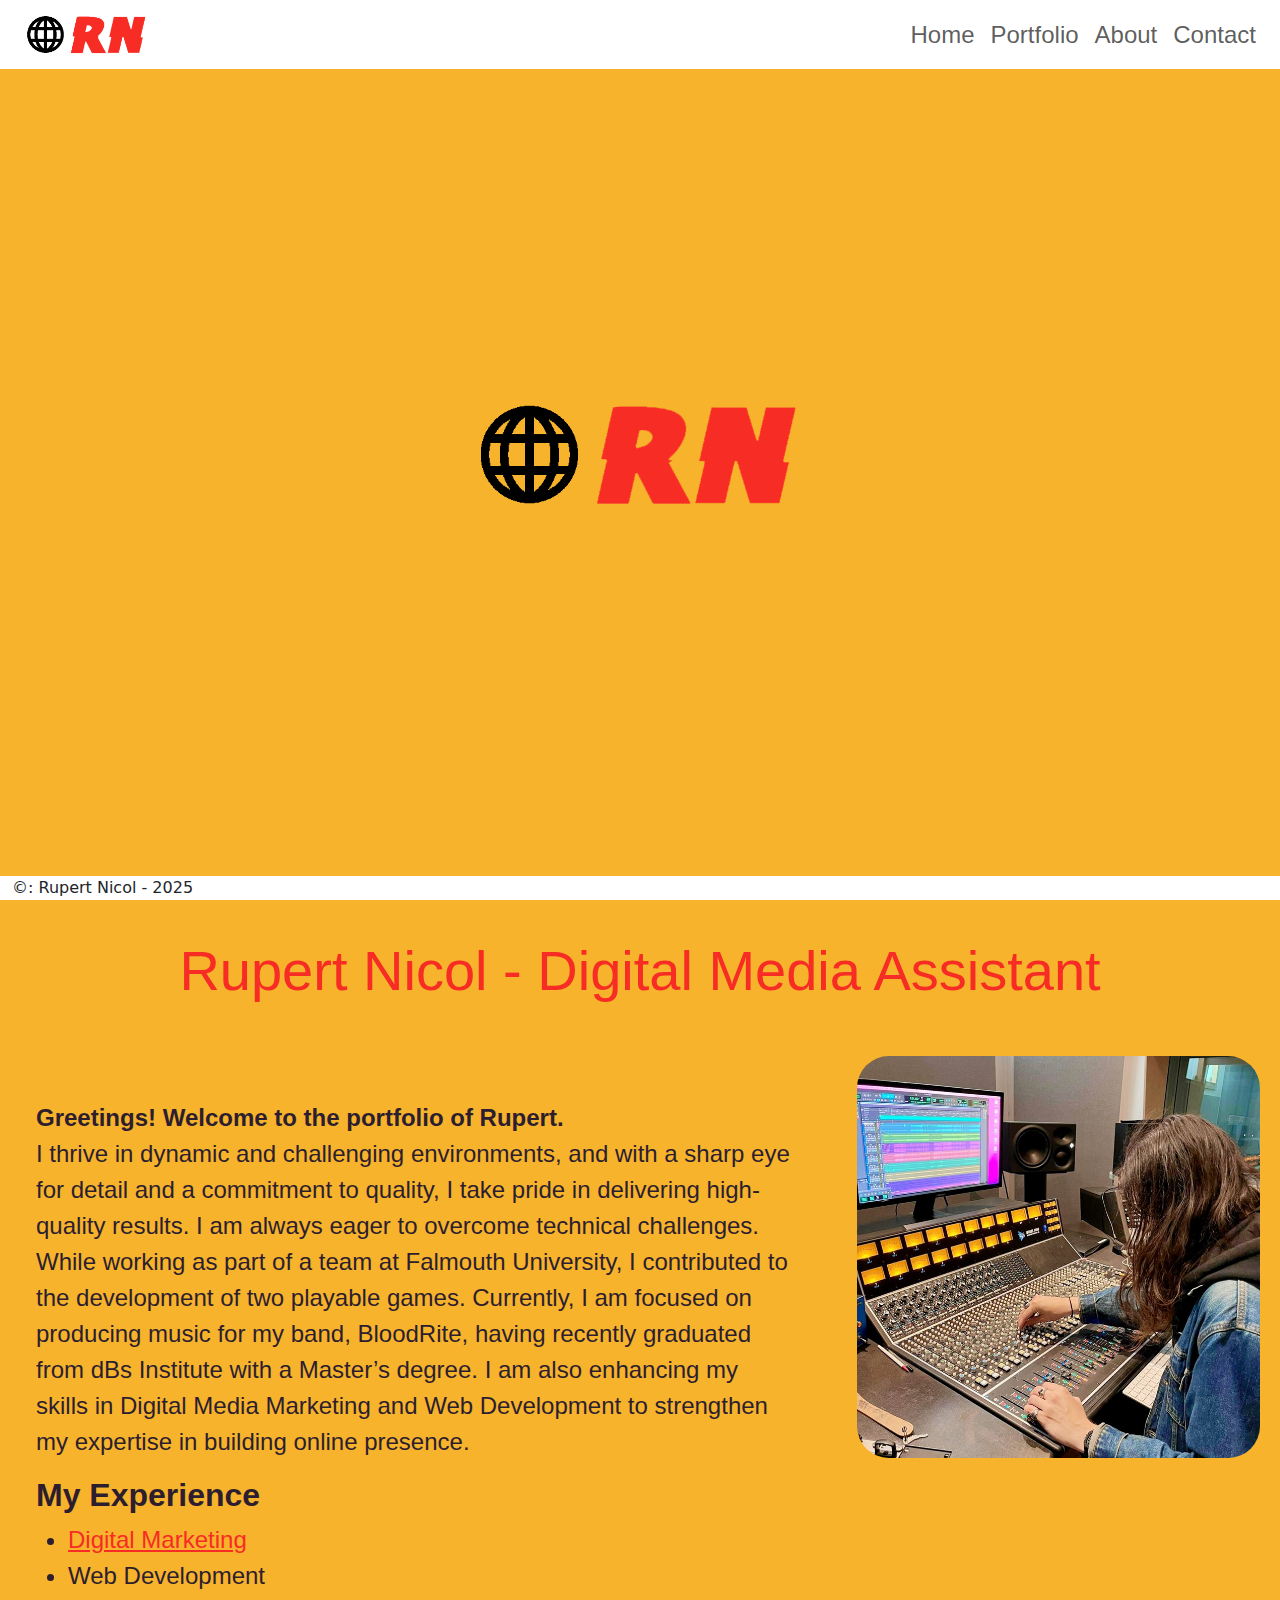
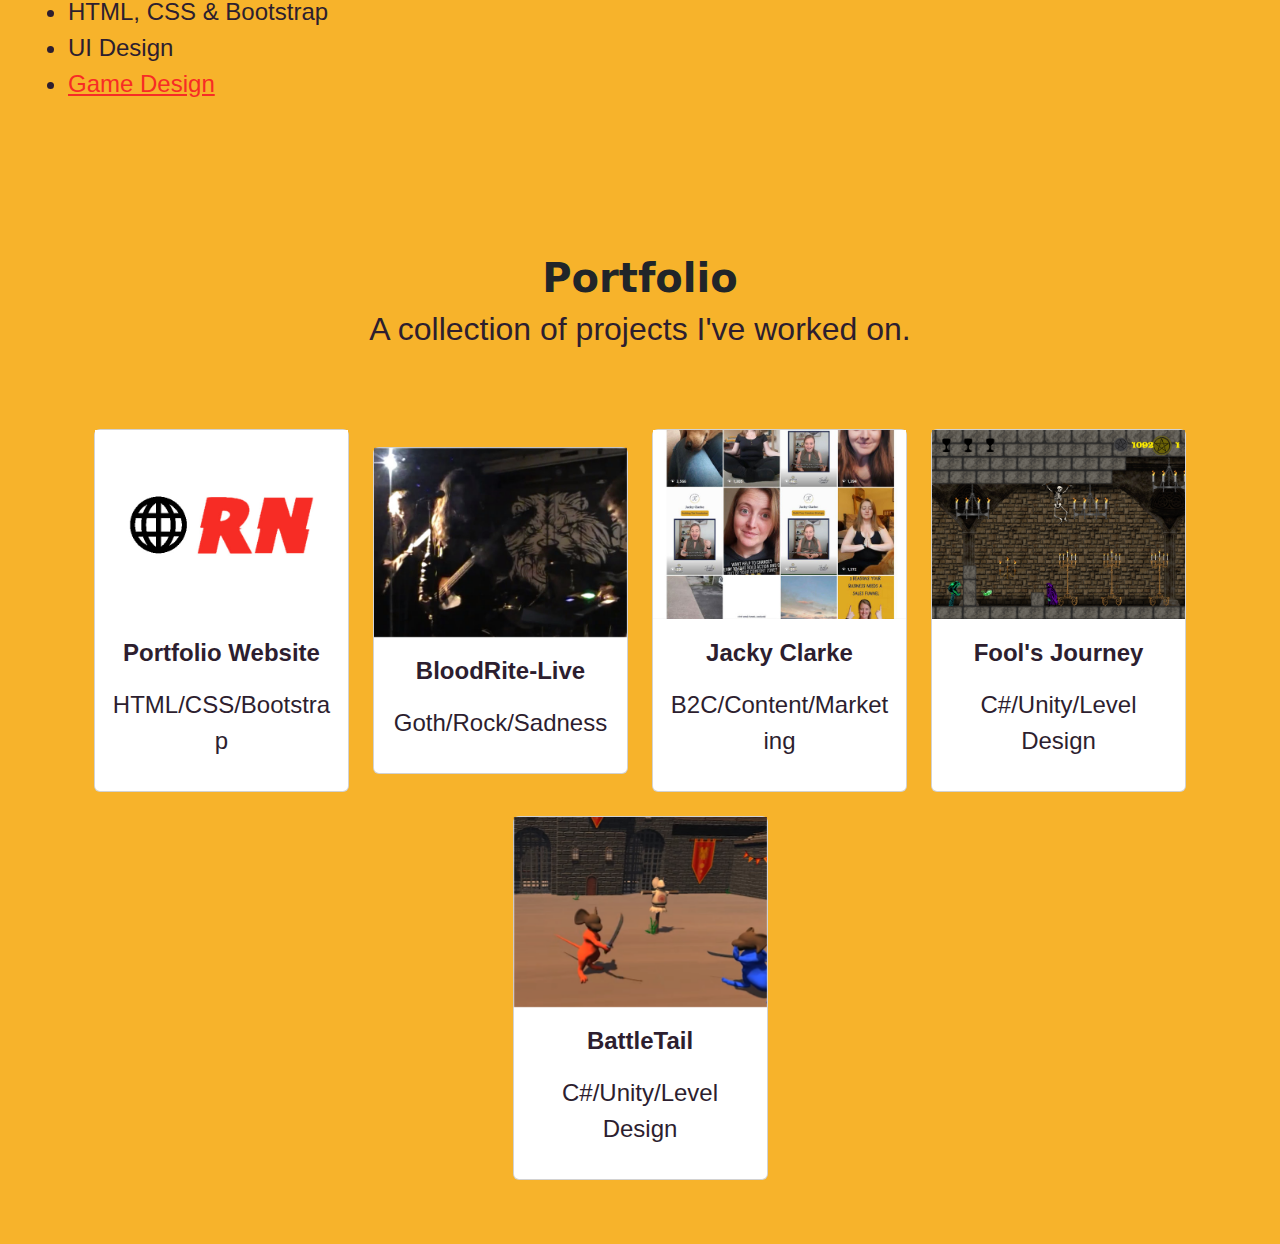
<file: index.html>
<!DOCTYPE html>
<html lang="en">
<head>
	<title>Rupert Nicol - Home</title>

	<!-- BootStrap -->
<link href="https://cdn.jsdelivr.net/npm/bootstrap@5.3.3/dist/css/bootstrap.min.css" rel="stylesheet" integrity="sha384-QWTKZyjpPEjISv5WaRU9OFeRpok6YctnYmDr5pNlyT2bRjXh0JMhjY6hW+ALEwIH" crossorigin="anonymous">
<script src="https://cdn.jsdelivr.net/npm/bootstrap@5.3.3/dist/js/bootstrap.bundle.min.js"></script>
	<!-- BootStrap End-->
<meta name="viewport" content="width=device-width, initial-scale=1">
<meta name="description" content="Rupert Nicol Portfolio">
<link rel ="stylesheet" href="style.css">
<meta charset="UTF-8">
</head>
	
<body>
								<!-- Nav Bar-->
<nav class="navbar navbar-expand-sm bg-white navbar-light fixed-top">
		<div class="container-fluid ">
			
			<a class="nav-link"href="index.html"><img src="logo.PNG" class="square" style= "width:150px;"></a>
			<ul class="navbar-nav ms-auto me-1">
			<li class="nav-item"><a class="nav-link"href="index.html">Home</a></li>
			<li class="nav-item"><a class="nav-link" href="#scroll">Portfolio</a></li>
			<li class="nav-item"><a class="nav-link" href="about.html">About</a></li>
			<li class="nav-item"><a class="nav-link" href="contact.html">Contact</a></li> 
		</ul>
</div>
</nav>	
								<!-- Header -->
<header> 

<div>

	<!--<div class="container-lg border width:100%; text-align:center;">-->
	<br><br><br><br><br><br><br><br><br><br><br><br><br><br><br><br><div style="width:100%; text-align:center;">
	<a class="nav-link"href="#greet"><img src="logo.PNG" class="square" style= "width:400px;"></a>
	<h1 id="greet" </h1>
	<h1 class = "big-h1"> <br><br><br><br><br><br><br<b> Rupert Nicol - Digital Media Assistant</b></h1>
	
	
	
</div>
</header>

	<div class = "row mt-5 w-100">
		<div class = "col-sm-8 p-5">
			<p>
									<!-- Paragraph -->
			<b>Greetings! Welcome to the portfolio of Rupert.</b> <br>
			I thrive in dynamic and challenging environments, and with a sharp eye for detail and a commitment to quality, I take pride in delivering high-quality results. I am always eager to overcome technical challenges. While working as part of a team at Falmouth University, I contributed to the development of two playable games. Currently, I am focused on producing music for my band, BloodRite, having recently graduated from dBs Institute with a Master’s degree. I am also enhancing my skills in Digital Media Marketing and Web Development to strengthen my expertise in building online presence.
			</p>
			<h2> <b>My Experience</b> </h2>
				<ul>
					<a href="#scroll"><li> Digital Marketing</a>  </li>  
					<li>Web Development</li>
					<li>HTML, CSS & Bootstrap</li>
					<li>UI Design</li>
					<a href="#scroll"><li> Game Design</a>  </li> </ul>
		</div>
		<div class = "col-sm-4">
			<!--<img src="RNcode.jpg" class="img-fluid m-1 rounded-5" alt="RNCODE">-->
			<img src="RNmixing.png" class="img-fluid m-1 rounded-5" alt="RNMIXING">
		</div>
	</div>
	<!-- PORTFOLIO BIT-->
	    <section class="container py-5" id="scroll">
      <div class="row mt-4 py-3">
        <div class="col-12 d-flex flex-column text-center justify-content-center">
          <h1><b>Portfolio</b></h1>
          <h2>A collection of projects I've worked on.</h2>
        </div>
        <div class="row mt-5 mx-0 justify-content-center align-items-center">
          <div class="col-lg-3 col-md-4 col-12 card-wrapper">
            <div class="card mt-4">
              <img src="WSsm.jpg" class="img-fluid" alt="portfolio-img">
              <div class="card-body text-center">
                <p> <b>Portfolio Website</b> <p>
                <p>HTML/CSS/Bootstrap</p>
              </div>
            </div>
          </div>
          <div class="col-lg-3 col-md-4 card-wrapper">
            <div class="card mt-4">
              <a href ="https://www.youtube.com/watch?v=3QnCawGaTEI"><img src="BRsm.jpg" class="img-fluid fluidh" alt="portfolio-img">
              </a>
              <div class="card-body text-center">
                <p> <b>BloodRite-Live</b> <p>
                <p>Goth/Rock/Sadness</p>
              </div>
            </div>
          </div>
          <div class="col-lg-3 col-md-4 card-wrapper">
            <div class="card mt-4">
				<a href ="https://www.instagram.com/_jacky_clarke_/"><img src="jackyportfoliosm.jpg" class="img-fluid fluidh" alt="portfolio-img">
				</a>
              <div class="card-body text-center">
                <p> <b>Jacky Clarke</b><p>
                <p>B2C/Content/Marketing</p>
              </div>
            </div>
          </div>
          <div class="col-lg-3 col-md-4 card-wrapper">
            <div class="card mt-4">
				<a href ="https://mysticmisfits.itch.io/the-fools-journey"><img src="FJsm.png" class="img-fluid fluidh" alt="portfolio-img">
				</a>
              <div class="card-body text-center">
                 <p> <b>Fool's Journey</b><p>
                <p>C#/Unity/Level Design</p>
              </div>
            </div>
          </div>
          <div class="col-lg-3 col-md-4 card-wrapper">
            <div class="card mt-4">		
			<a href ="https://pol-porta.itch.io/battle-tail"><img src="BTsm.png" class="img-fluid fluidh" alt="portfolio-img">
			</a>
              <div class="card-body text-center">
                <p> <b>BattleTail</b><p>
                <p>C#/Unity/Level Design</p>
              </div>
            </div>
          </div>
                    <!-- <div class="col-lg-3 col-md-4 card-wrapper">
            <div class="card mt-4">
              <img src="images/python.jpg" class="img-fluid" alt="portfolio-img">
              <div class="card-body text-center">
                <h6 class="card-title">Data Visualization</h6>
                <p class="card-text text-secondary">Python/Plotly</p>
              </div>
            </div>
          </div> -->
        </div>
      </div>      
    </section>
	
	
<!--	
<div class = "row mt-12 p-5 w-100"> 
<h2 id="scroll"> <br><br><b>Digital Media Assistant - Jacky Clarke 2021-2022</b> </h2>
			<br><br>
			
				<p>For more information vist:
				<a href="https://jackyclarke.co.uk/">JackyClarke.co.uk</a>
				</p>
</div>



	
<div class = "col-sm-2 p-5 w-75">  -->
			
			<!-- Carousel -->
			<!--<div id="demo" class="carousel slide" data-bs-ride="carousel">

				  <!-- Indicators/dots -->
				 <!-- <div class="carousel-indicators">
					<button type="button" data-bs-target="#demo" data-bs-slide-to="0" class="active"></button>
					<button type="button" data-bs-target="#demo" data-bs-slide-to="1"></button>
					<button type="button" data-bs-target="#demo" data-bs-slide-to="2"></button>
				  </div><script src="https://cdn.jsdelivr.net/npm/bootstrap@5.3.3/dist/js/bootstrap.bundle.min.js"></script>-->
				  
				  <!-- The slideshow/carousel -->
				  <!-- <div class="carousel-inner">
					<div class="carousel-item active">
					  <img src="JC1.png" alt="Los Angeles" class="d-block" style="width:100%">
					</div>
					<div class="carousel-item">
					  <img src="JC2.png" alt="Chicago" class="d-block" style="width:100%">
					</div>
					<div class="carousel-item">
					  <img src="JC3.png" alt="New York" class="d-block" style="width:100%">
					</div>
				  </div>-->
				  
				  <!-- Left and right controls/icons -->
				 <!--  <button class="carousel-control-prev" type="button" data-bs-target="#demo" data-bs-slide="prev">
					<span class="carousel-control-prev-icon"></span>
				  </button>
				  <button class="carousel-control-next" type="button" data-bs-target="#demo" data-bs-slide="next">
					<span class="carousel-control-next-icon"></span>
				  </button>
				</div>

				<div class="container-fluid mt-3">

			</div> -->
<!--</div>

				
<div class = "row mt-5 p-5 w-100">
<h2><b> Falmouth University Final Project "Fool's Journey" - 2019 <br><br></b> </h2>
<a href="https://mysticmisfits.itch.io/the-fools-journey"><h2 id="game"> 
			<img src="FJ.PNG" class="img-fluid m-1 rounded-5" alt="Fool's Journey"></a>
			

</div>-->

	
		<!-- Image And Text -->
		<!--<div style="clear:right; float:right;">
		<img src="itsme.jpg" alt="Rupert">
		</div> -->
		
		
			
		<!-- LIST START -->
	<!--	<div style="clear:left;">
		
			<h2> My Experience </h2>
				<ul>
					<li>Game Design</li>
					<li>Web Development</li>
					<li>Sound Engineering</li>
					<li>Digital Marketing</li>
				</ul>
		</div> -->


<footer style = "background-color:white;" class ="container-fluid fixed-bottom">
		&copy: Rupert Nicol - 2025
</footer>
				
</body>



</html>




<!-- I LOVE COMMENTS -->

				<!-- Nav bar -->
	<!-- <nav style = "background-color:white; position:fixed; top: 0px; width:100%; border: 2px solid purple;"> 	
	
	
	<div style= "float:right; display:flex; flex-direction:row;">
	<img src="itsme.jpg" alt="Rupert" style="width:128px;height:50px;">
	<button class= "btn" >Home</button>
	<button class= "btn" ><a href="portfolio.html">Portfolio</a></button>
	<button class= "btn" >About</button>
	<button class= "btn" >Contact-   </button></div>
</nav> 

-->
</file>
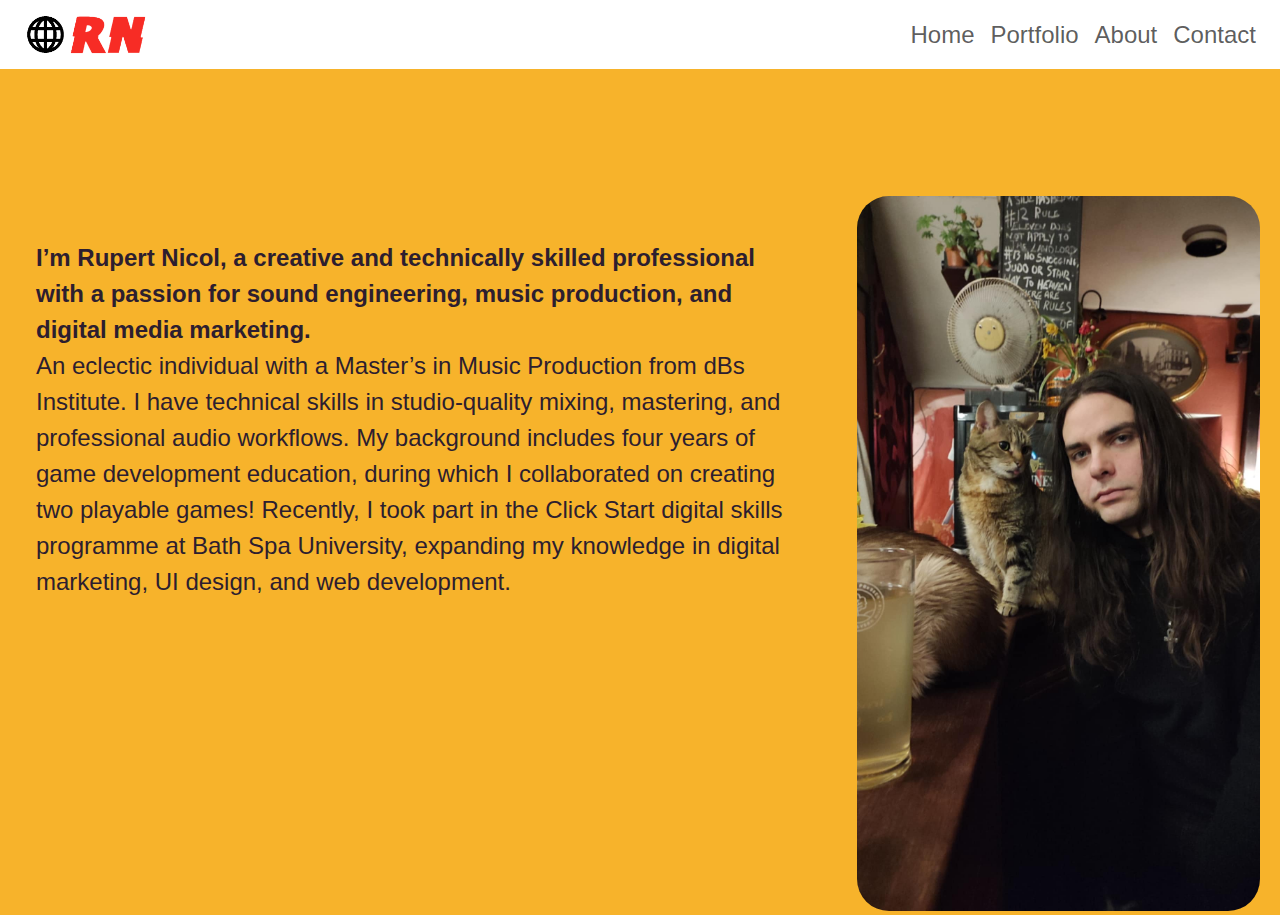
<file: about.html>
<!DOCTYPE html>
<html lang="en">
<head>
	<title>Rupert Nicol - About</title>
	<link rel ="stylesheet" href="style.css">
	<!-- BootStrap -->
<link href="https://cdn.jsdelivr.net/npm/bootstrap@5.3.3/dist/css/bootstrap.min.css" rel="stylesheet" integrity="sha384-QWTKZyjpPEjISv5WaRU9OFeRpok6YctnYmDr5pNlyT2bRjXh0JMhjY6hW+ALEwIH" crossorigin="anonymous">
<meta name="viewport" content="width=device-width, initial-scale=1">
<meta name="description" content="Rupert Nicol Portfolio">
<!-- BootStrap End-->
<!-- Style css -->
<link rel ="stylesheet" href="style.css">
<meta charset="UTF-8">

</head>

<body>
								<!-- Nav Bar-->
<nav class="navbar navbar-expand-sm bg-white navbar-light fixed-top">
	<div class="container-fluid ">
			
			<a class="nav-link"href="index.html"><img src="logo.PNG" class="square" style= "width:150px;"></a>
			<ul class="navbar-nav ms-auto me-1">
			<li class="nav-item"><a class="nav-link"href="index.html">Home</a></li>
			<li class="nav-item"><a class="nav-link" href="index.html#scroll">Portfolio</a></a></li>
			<li class="nav-item"><a class="nav-link" href="about.html">About</a></li>
			<li class="nav-item"><a class="nav-link" href="contact.html">Contact</a></li> 
		</ul>
</div>
</nav>	
<br><br><br><br><br><br>
<div class = "row mt-5 w-100">
	
	<div class = "col-sm-8 p-5">
		<p>
									<!-- Paragraph -->
		<b>I’m Rupert Nicol, a creative and technically skilled professional with a passion for sound engineering, music production, and digital media marketing.</b> <br> An eclectic individual with a Master’s in Music Production from dBs Institute. I have technical skills in studio-quality mixing, mastering, and professional audio workflows. My background includes four years of game development education, during which I collaborated on creating two playable games! 

Recently, I took part in the Click Start digital skills programme at Bath Spa University, expanding my knowledge in digital marketing, UI design, and web development.
		</p>
	</div>
			<div class = "col-sm-4">
			<!--<img src="RNcode.jpg" class="img-fluid m-1 rounded-5" alt="RNCODE">-->
			<img src="RNCat.jpg" class="img-fluid m-1 rounded-5" alt="RNMIXING">
	</div>
</div>




</body>
</file>
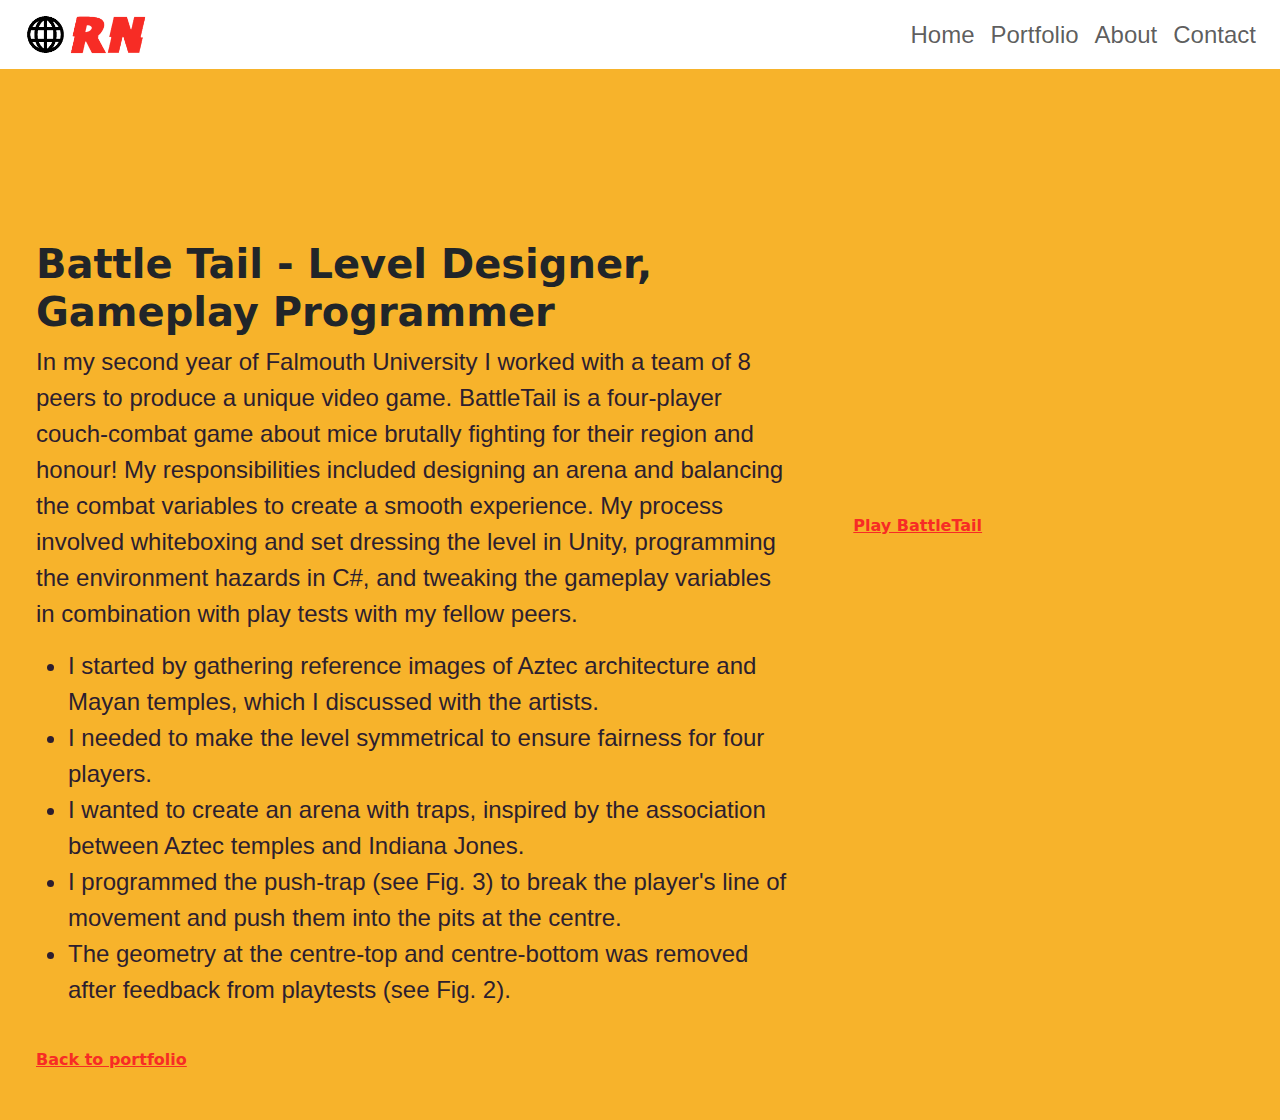
<file: battletail.html>
<!DOCTYPE html>
<html lang="en">
<head>
	<title>Rupert Nicol - BattleTail</title>
	<link rel ="stylesheet" href="style.css">
	<!-- BootStrap -->
<link href="https://cdn.jsdelivr.net/npm/bootstrap@5.3.3/dist/css/bootstrap.min.css" rel="stylesheet" integrity="sha384-QWTKZyjpPEjISv5WaRU9OFeRpok6YctnYmDr5pNlyT2bRjXh0JMhjY6hW+ALEwIH" crossorigin="anonymous">
<meta name="viewport" content="width=device-width, initial-scale=1">
<meta name="description" content="Rupert Nicol Portfolio">
<!-- BootStrap End-->
<!-- Style css -->
<link rel ="stylesheet" href="style.css">
<meta charset="UTF-8">

</head>

<body>
								<!-- Nav Bar-->
<nav class="navbar navbar-expand-sm bg-white navbar-light fixed-top">
	<div class="container-fluid ">
			
			<a class="nav-link"href="index.html"><img src="logo.PNG" class="square" style= "width:150px;"></a>
			<ul class="navbar-nav ms-auto me-1">
			<li class="nav-item"><a class="nav-link"href="index.html">Home</a></li>
			<li class="nav-item"><a class="nav-link" href="index.html#scroll">Portfolio</a></a></li>
			<li class="nav-item"><a class="nav-link" href="about.html">About</a></li>
			<li class="nav-item"><a class="nav-link" href="contact.html">Contact</a></li> 
		</ul>
</div>
</nav>	
<br><br><br><br><br><br>
<div class = "row mt-5 w-100">
	
	<div class = "col-sm-8 p-5">
		<h1><b>Battle Tail - Level Designer, Gameplay Programmer</b></h1>
		<p>
								<!-- Paragraph -->
		In my second year of Falmouth University I worked with a team of 8 peers to produce a unique video game. BattleTail is a four-player couch-combat game about mice brutally fighting for their region and honour! My responsibilities included designing an arena and balancing the combat variables to create a smooth experience. My process involved whiteboxing and set dressing the level in Unity, programming the environment hazards in C#, and tweaking the gameplay variables in combination with play tests with my fellow peers.<br>
		</p>
		<ul>
		<li> I started by gathering reference images of Aztec architecture and Mayan temples, which I discussed with the artists.</li>
		<li> I needed to make the level symmetrical to ensure fairness for four players.</li>
		<li> I wanted to create an arena with traps, inspired by the association between Aztec temples and Indiana Jones.</li>
		<li> I programmed the push-trap (see Fig. 3) to break the player's line of movement and push them into the pits at the centre.</li>
		<li> The geometry at the centre-top and centre-bottom was removed after feedback from playtests (see Fig. 2).</li>
		</ul>
		
		<br>
		<a href="index.html#scroll"><b>Back to portfolio</b></a>
</div>
			<div class = "col-sm-4">
			<iframe width="560" height="315" src="https://www.youtube.com/embed/Tu3-Tvp4HKc?si=o0cmyL_2KvU0jmol" title="YouTube video player" frameborder="0" allow="accelerometer; autoplay; clipboard-write; encrypted-media; gyroscope; picture-in-picture; web-share" referrerpolicy="strict-origin-when-cross-origin" allowfullscreen></iframe>
			<br><a href="https://pol-porta.itch.io/battle-tail" ><b>Play BattleTail</b></a>
			</div>		
</div>




</body>
</file>
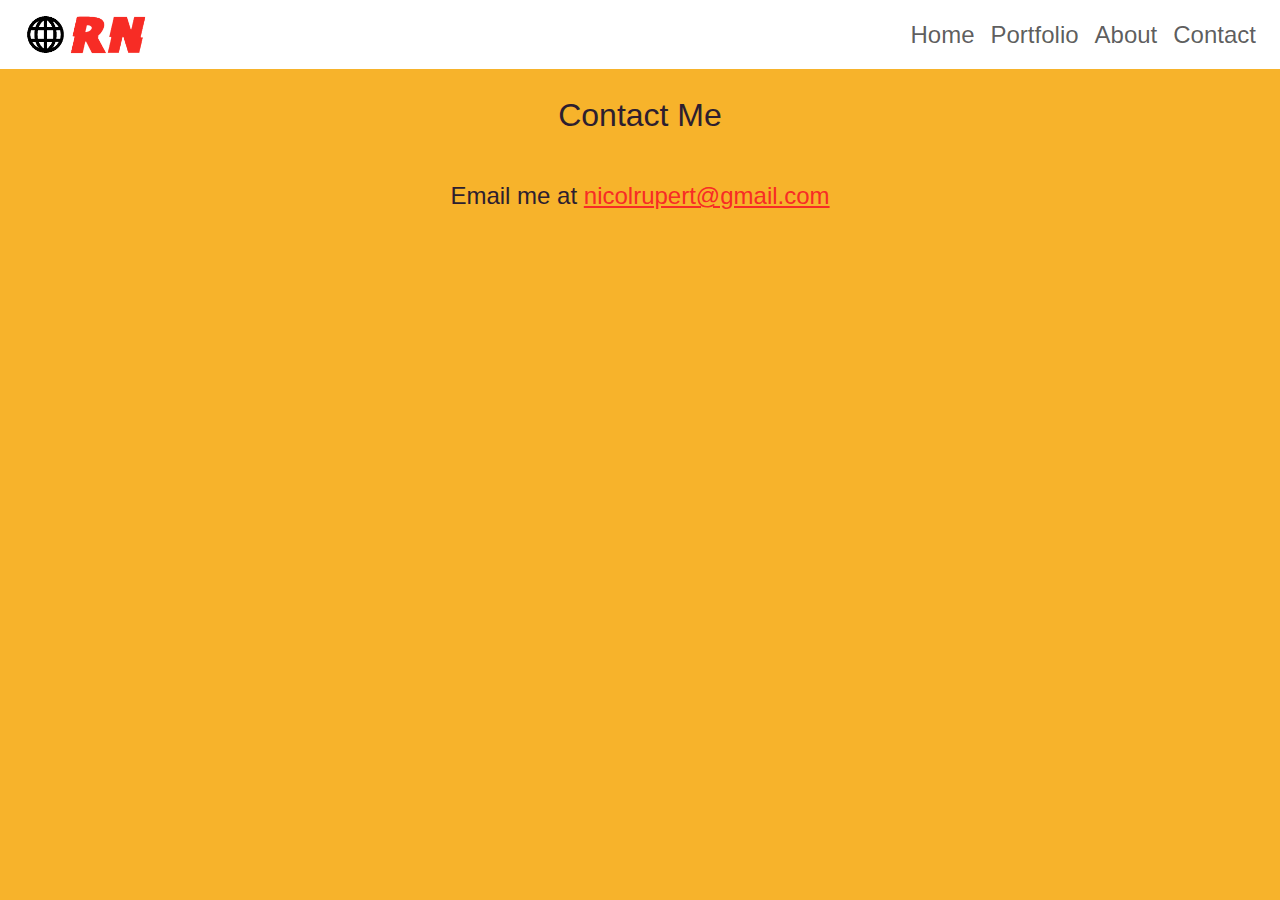
<file: contact.html>
<!DOCTYPE html>
<html lang="en">
<head>
	<title>Rupert Nicol - Contact</title>
	<!-- BootStrap -->
<link href="https://cdn.jsdelivr.net/npm/bootstrap@5.3.3/dist/css/bootstrap.min.css" rel="stylesheet" integrity="sha384-QWTKZyjpPEjISv5WaRU9OFeRpok6YctnYmDr5pNlyT2bRjXh0JMhjY6hW+ALEwIH" crossorigin="anonymous">
<meta name="viewport" content="width=device-width, initial-scale=1">
<meta name="description" content="Rupert Nicol Portfolio">
	<!-- BootStrap End-->
<!-- Style css -->
<link rel ="stylesheet" href="style.css">
<meta charset="UTF-8">
</head>
<body>
								<!-- Nav Bar-->
<nav class="navbar navbar-expand-sm bg-white navbar-light fixed-top">
	<div class="container-fluid ">
			
			<a class="nav-link"href="index.html"><img src="logo.PNG" class="square" style= "width:150px;"></a>
			<ul class="navbar-nav ms-auto me-1">
			<li class="nav-item"><a class="nav-link"href="index.html">Home</a></li>
			<li class="nav-item"><a class="nav-link" href="index.html#scroll">Portfolio</a></a></li>
			<li class="nav-item"><a class="nav-link" href="about.html">About</a></li>
			<li class="nav-item"><a class="nav-link" href="contact.html">Contact</a></li> 
		</ul>
</div>
</nav>	

<div class="container">
  <div style="text-align:center">
	 <br><br><br><br>
    <h2>Contact Me</h2>
    <p>
	<br>Email me at 
	<a href="mailto:nicolrupert@gmail.com">
	nicolrupert@gmail.com</a>
	</p>
  </div>
  <!--<div class="row">
    <div class="column">
      <img src="/w3images/map.jpg" style="width:100%">
    </div>
    <div class="column">
      <form action="/action_page.php">
        <label for="fname">First Name</label>
        <input type="text" id="fname" name="firstname" placeholder="Your name..">
        <label for="lname">Last Name</label>
        <input type="text" id="lname" name="lastname" placeholder="Your last name..">
        <label for="country">Country</label>
        <select id="country" name="country">
          <option value="australia">Australia</option>
          <option value="canada">Canada</option>
          <option value="usa">USA</option>
        </select>
        <label for="subject">Subject</label>
        <textarea id="subject" name="subject" placeholder="Write something.." style="height:170px"></textarea>
        <input type="submit" value="Submit">
      </form>
    </div>-->
  </div>
</div>

	
</body>
</file>
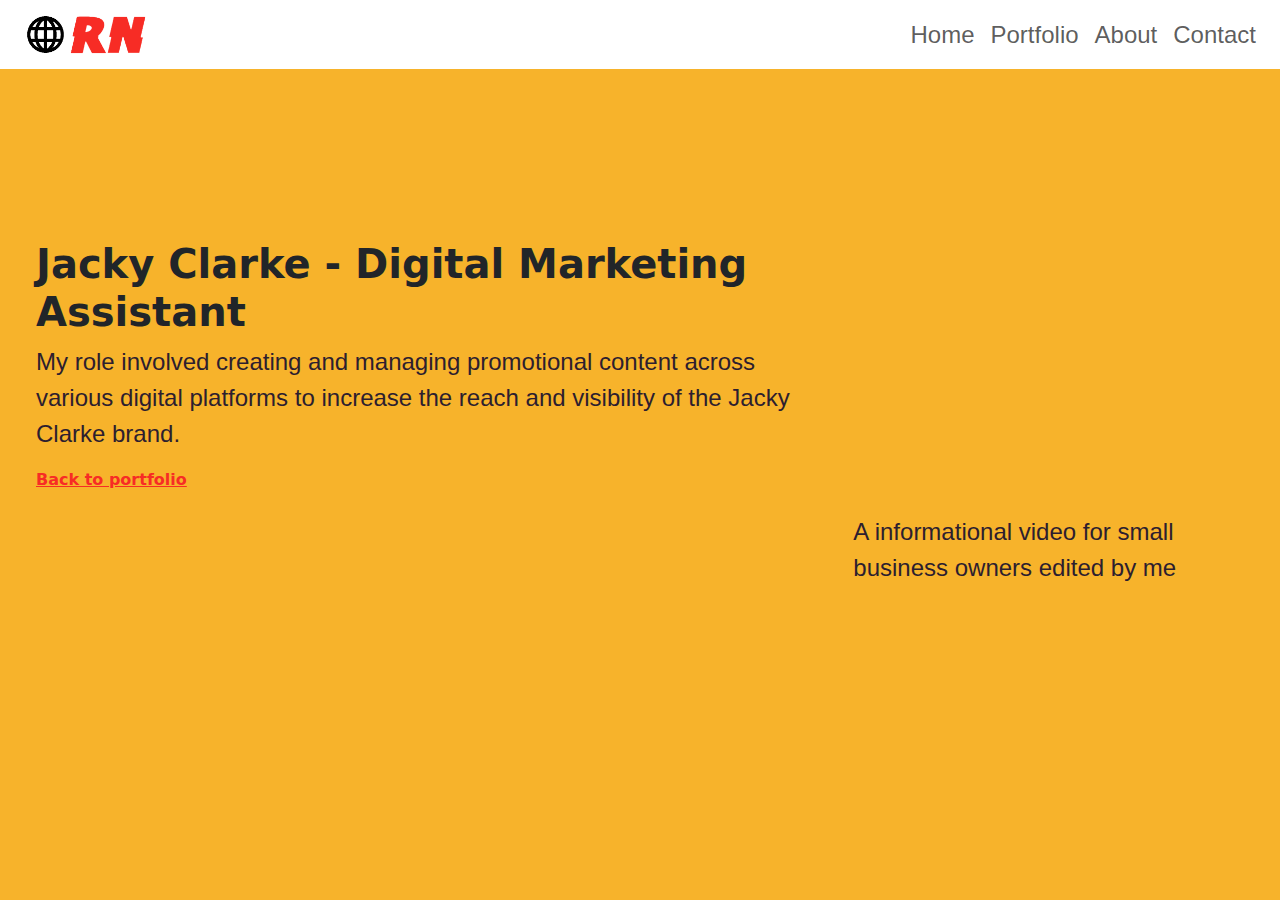
<file: jackyc.html>
<!DOCTYPE html>
<html lang="en">
<head>
	<title>Rupert Nicol - Jacky Clarke</title>
	<link rel ="stylesheet" href="style.css">
	<!-- BootStrap -->
<link href="https://cdn.jsdelivr.net/npm/bootstrap@5.3.3/dist/css/bootstrap.min.css" rel="stylesheet" integrity="sha384-QWTKZyjpPEjISv5WaRU9OFeRpok6YctnYmDr5pNlyT2bRjXh0JMhjY6hW+ALEwIH" crossorigin="anonymous">
<meta name="viewport" content="width=device-width, initial-scale=1">
<meta name="description" content="Rupert Nicol Portfolio">
<!-- BootStrap End-->
<!-- Style css -->
<link rel ="stylesheet" href="style.css">
<meta charset="UTF-8">

</head>

<body>
								<!-- Nav Bar-->
<nav class="navbar navbar-expand-sm bg-white navbar-light fixed-top">
	<div class="container-fluid ">
			
			<a class="nav-link"href="index.html"><img src="logo.PNG" class="square" style= "width:150px;"></a>
			<ul class="navbar-nav ms-auto me-1">
			<li class="nav-item"><a class="nav-link"href="index.html">Home</a></li>
			<li class="nav-item"><a class="nav-link" href="index.html#scroll">Portfolio</a></a></li>
			<li class="nav-item"><a class="nav-link" href="about.html">About</a></li>
			<li class="nav-item"><a class="nav-link" href="contact.html">Contact</a></li> 
		</ul>
</div>
</nav>	
<br><br><br><br><br><br>
<div class = "row mt-5 w-100">
	
	<div class = "col-sm-8 p-5">
		<h1><b>Jacky Clarke - Digital Marketing Assistant</b></h1>
		<p>
									<!-- Paragraph -->
		My role involved creating and managing promotional content across various digital platforms to increase the reach and visibility of the Jacky Clarke brand.<br>
		</p>
		<a href="index.html#scroll"><b>Back to portfolio</b></a>
</div>
			<div class = "col-sm-4">
			<iframe width="560" height="315" src="https://www.youtube.com/embed/JWfxEhxHdak?si=dp1iTbbM4cCwWQQJ" title="YouTube video player" frameborder="0" allow="accelerometer; autoplay; clipboard-write; encrypted-media; gyroscope; picture-in-picture; web-share" referrerpolicy="strict-origin-when-cross-origin" allowfullscreen></iframe>
			<p>A informational video for small business owners edited by me</p>
			</div>		
</div>




</body>
</file>
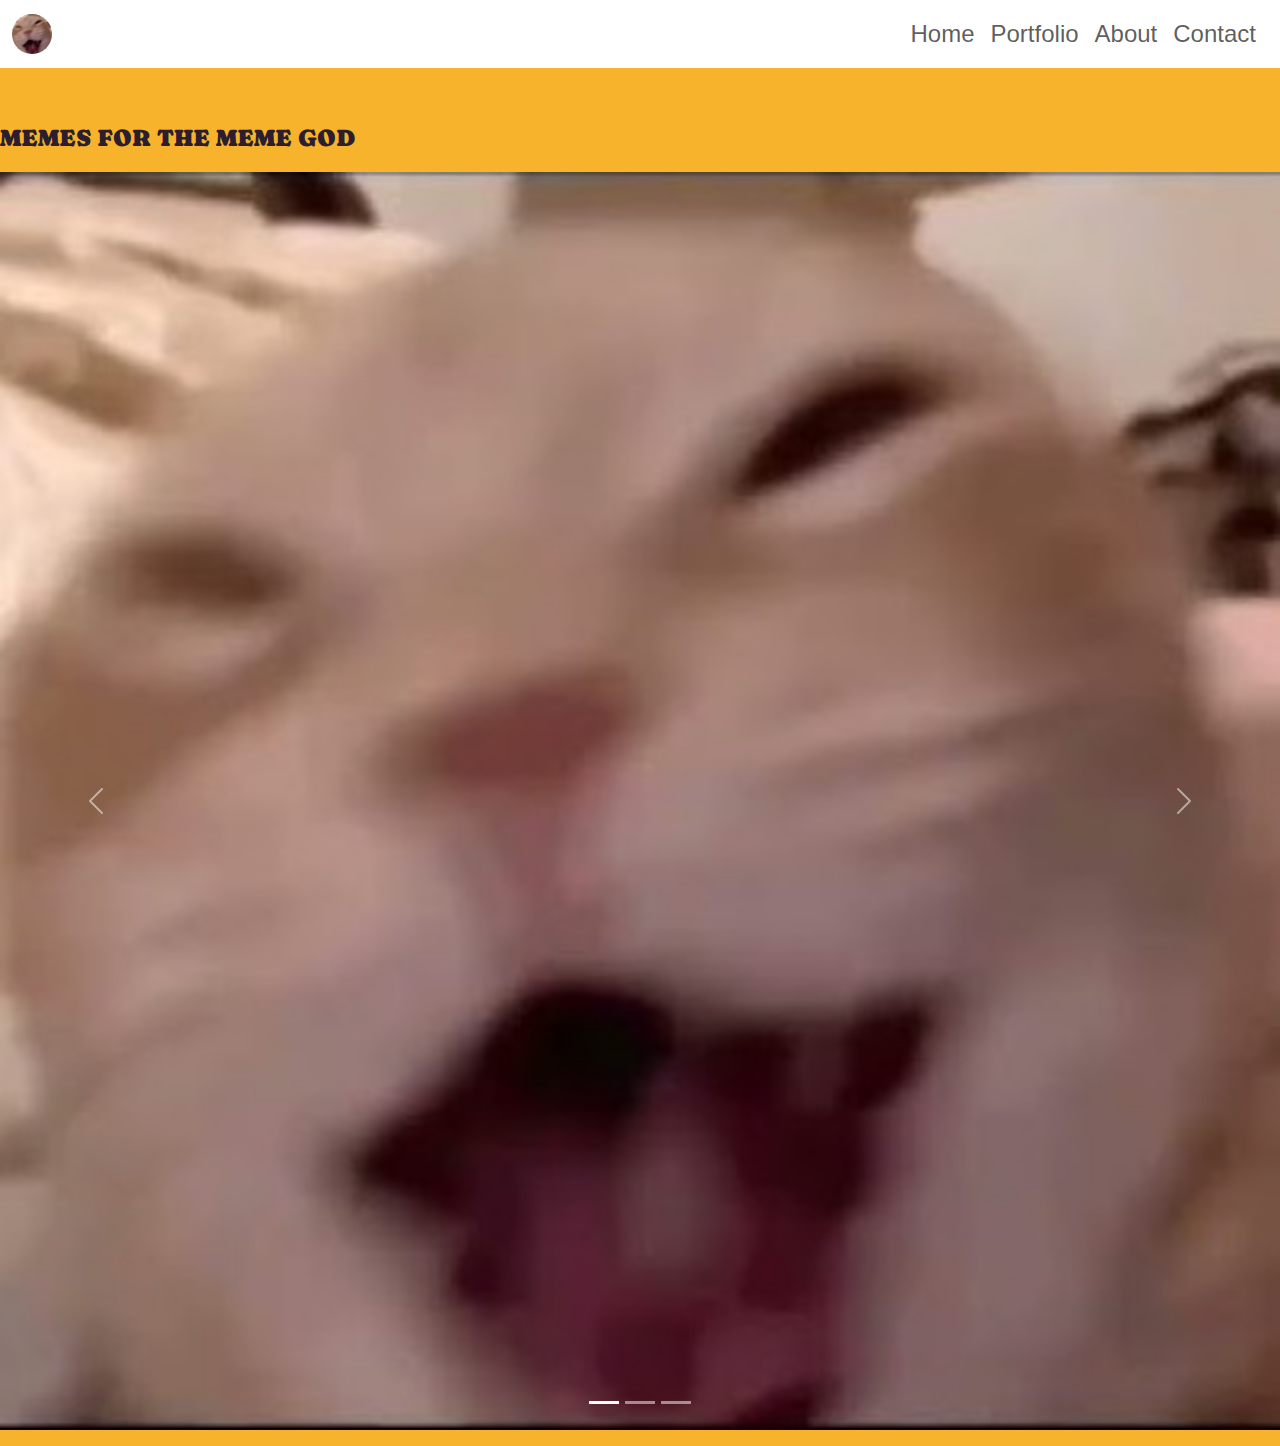
<file: portfolio.html>
<!DOCTYPE html>
<html lang="en">
<head>
		<title>Rupert Nicol - Portfolio</title>
<!-- caprasimo font -->
<link rel="preconnect" href="https://fonts.googleapis.com">
<link rel="preconnect" href="https://fonts.gstatic.com" crossorigin>
<link href="https://fonts.googleapis.com/css2?family=Caprasimo&display=swap" rel="stylesheet">
	<!-- BootStrap -->
<link href="https://cdn.jsdelivr.net/npm/bootstrap@5.3.3/dist/css/bootstrap.min.css" rel="stylesheet" integrity="sha384-QWTKZyjpPEjISv5WaRU9OFeRpok6YctnYmDr5pNlyT2bRjXh0JMhjY6hW+ALEwIH" crossorigin="anonymous">
<script src="https://cdn.jsdelivr.net/npm/bootstrap@5.3.3/dist/js/bootstrap.bundle.min.js"></script>
	<!-- BootStrap End-->
<meta name="viewport" content="width=device-width, initial-scale=1">
<meta name="description" content="Rupert Nicol Portfolio">

<link rel ="stylesheet" href="style.css">
<meta charset="UTF-8">
</head>
<body>

								<!-- Nav Bar-->
<nav class="navbar navbar-expand-sm bg-white navbar-light fixed-top">
		<div class="container-fluid ">
			
			<a class="nav-link"href="index.html"><img src="itsme.jpg" class="rounded-circle" style= "width:40px;"></a>
			<ul class="navbar-nav ms-auto me-1">
			<li class="nav-item"><a class="nav-link"href="index.html">Home</a></li>
			<li class="nav-item"><a class="nav-link" href="portfolio.html">Portfolio</a></li>
			<li class="nav-item"><a class="nav-link" href="about.html">About</a></li>
			<li class="nav-item"><a class="nav-link" href="contact.html">Contact</a></li> 
		</ul>
</div>
</nav>	
								<!-- Nav END-->
								<br><br><br><br><br>
	<p class ="caprasimo-regular"> MEMES FOR THE MEME GOD</p>
	
	
									<!-- Carousel -->
<div id="demo" class="carousel slide" data-bs-ride="carousel">

  <!-- Indicators/dots -->
  <div class="carousel-indicators">
    <button type="button" data-bs-target="#demo" data-bs-slide-to="0" class="active"></button>
    <button type="button" data-bs-target="#demo" data-bs-slide-to="1"></button>
    <button type="button" data-bs-target="#demo" data-bs-slide-to="2"></button>
  </div>
  
  <!-- The slideshow/carousel -->
  <div class="carousel-inner">
    <div class="carousel-item active">
      <img src="itsme.jpg" alt="Los Angeles" class="d-block" style="width:100%">
    </div>
    <div class="carousel-item">
      <img src="funny-seal-face-picture.jpg" alt="Chicago" class="d-block" style="width:100%">
    </div>
    <div class="carousel-item">
      <img src="itsme.jpg" alt="New York" class="d-block" style="width:100%">
    </div>
  </div>
  
  <!-- Left and right controls/icons -->
  <button class="carousel-control-prev" type="button" data-bs-target="#demo" data-bs-slide="prev">
    <span class="carousel-control-prev-icon"></span>
  </button>
  <button class="carousel-control-next" type="button" data-bs-target="#demo" data-bs-slide="next">
    <span class="carousel-control-next-icon"></span>
  </button>
</div>

<div class="container-fluid mt-3">

</div>

</body>
</html>
</file>
<file: style.css>
body /* Background Style */
		
		{
			background-color: #F7B32B; /* ORANGE */
		}
	.fluidh {
		   opacity: 1;
			display: block;
			width: 100%;
			height: auto;
			transition: .5s ease;
			backface-visibility: hidden;
	}

	.fluidh:hover
	{
	opacity: 0.3;
	}
	
	/*.py-3
	{
		background:#F72C25;
	}*/

	a 	/* Link style */
		{
			color:#F72C25; /* RED */
			
		}
	a:hover 
	{
		color:#5E2BFF;
		opacity: 1;
	}
		
	.big-h1 /* Header style */
		{
			font-family: Arial, Helvetica, sans-serif;
			color:#F72C25; /* RED */
			font-size:350%
		}
		
	p /* Paragraph style */
	
		{
			color:#2D1E2F; /* PURPLE */
			font-family: Arial, Helvetica, sans-serif;
			font-size:150%
		}
		
	h2
	{
		color:#2D1E2F; /* PURPLE */
		font-family: Arial, Helvetica, sans-serif;
	}
	
	
	
	ul
	{
		font-family: Arial, Helvetica, sans-serif;
		color:#2D1E2F; /* PURPLE */
		font-size:150%
	}
		
		

	
	.picdiv
		{
			margin:auto;
		}
	.btn 
	{
		background-color: white;
		color: purple;
		border: 2px  #5E2BFF;
		padding: 15px;
		text-decoration: none;
		font-size: 16px;
		margin: 4px 1px;
		cursor: pointer;
	}
	
	.btn:hover 
	{
		color:#5E2BFF;
	}
	
	.caprasimo-regular {
	font-family: "Caprasimo", serif;
	font-weight: 400;
	font-style: normal;
	}
</file>
